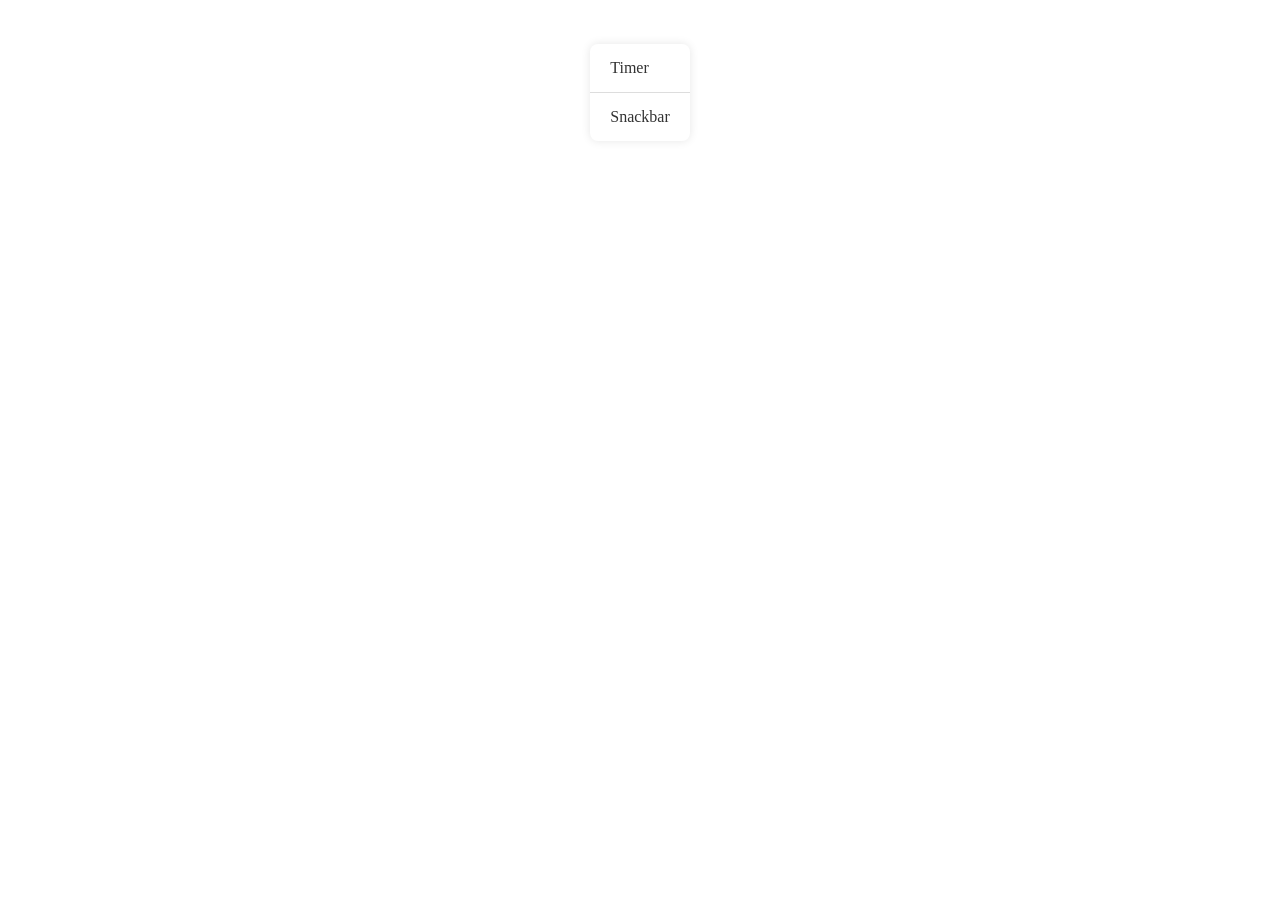
<file: src/index.html>
<!DOCTYPE html>
<html lang="en">
  <head>
    <meta charset="UTF-8" />
    <meta name="viewport" content="width=device-width, initial-scale=1.0" />
    <title>Document</title>
    <link rel="stylesheet" href="./css/styles.css" />
  </head>
  <body>
    <ul>
      <li><a href="./1-timer.html">Timer</a></li>
      <li><a href="./2-snackbar.html">Snackbar</a></li>
    </ul>
  </body>
</html>
</file>
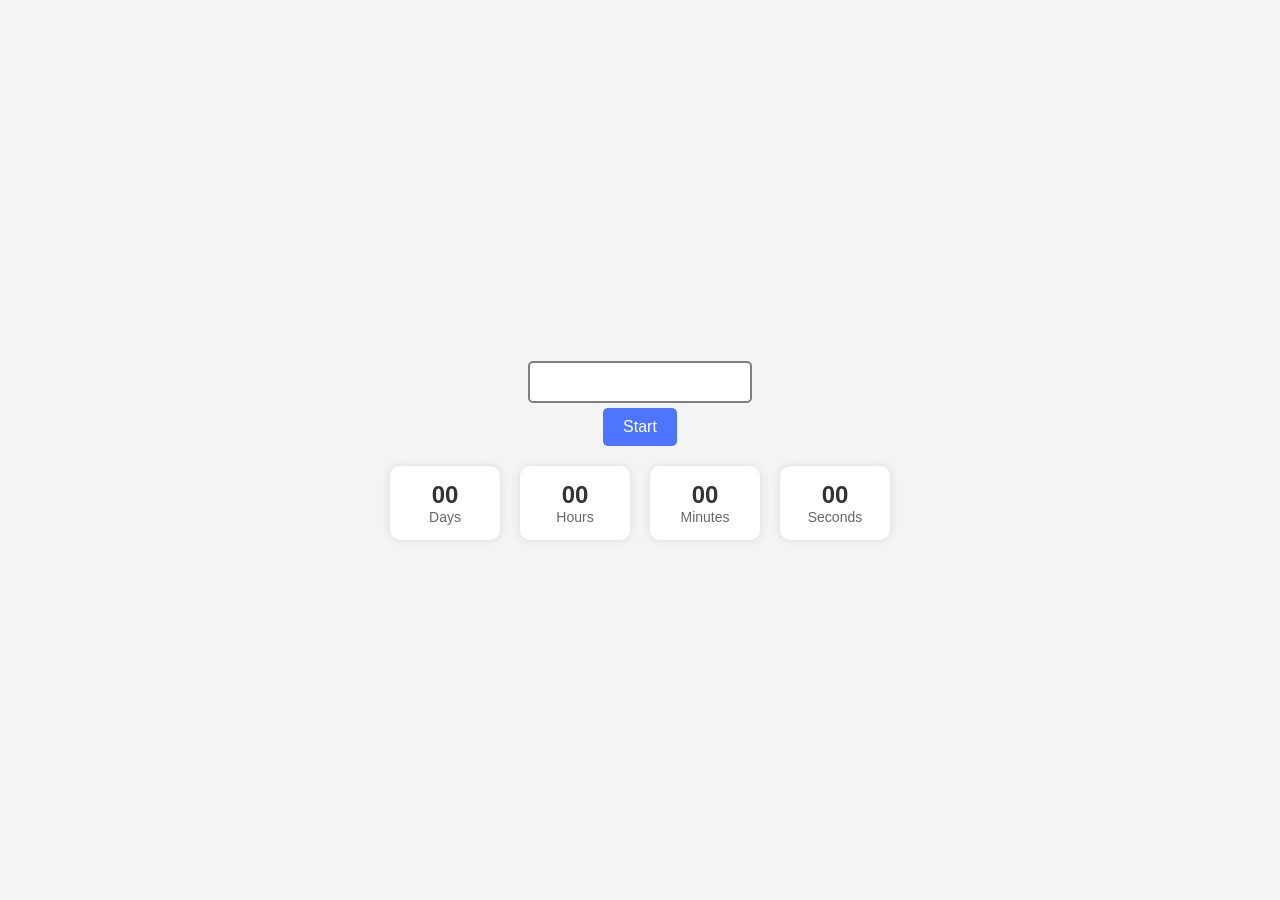
<file: src/1-timer.html>
<!DOCTYPE html>
<html lang="en">
  <head>
    <meta charset="UTF-8" />
    <meta name="viewport" content="width=device-width, initial-scale=1.0" />
    <title>Document</title>
    <link rel="stylesheet" href="./css/1-timer.css" />
  </head>
  <body>
    <input type="text" id="datetime-picker" />
    <button type="button" data-start>Start</button>

    <div class="timer">
      <div class="field">
        <span class="value" data-days>00</span>
        <span class="label">Days</span>
      </div>
      <div class="field">
        <span class="value" data-hours>00</span>
        <span class="label">Hours</span>
      </div>
      <div class="field">
        <span class="value" data-minutes>00</span>
        <span class="label">Minutes</span>
      </div>
      <div class="field">
        <span class="value" data-seconds>00</span>
        <span class="label">Seconds</span>
      </div>
    </div>

    <script type="module" src="./js/1-timer.js"></script>
  </body>
</html>
</file>
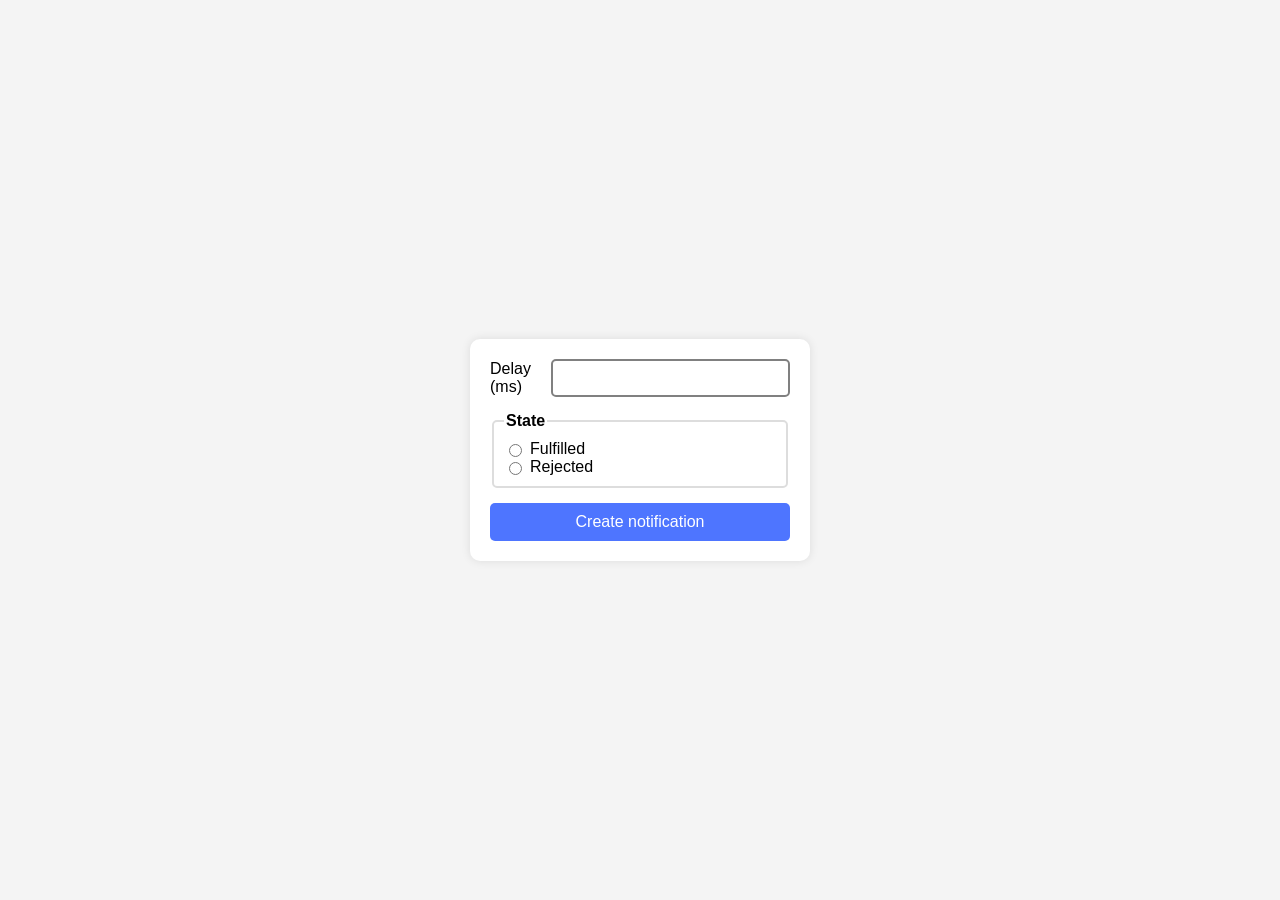
<file: src/2-snackbar.html>
<!DOCTYPE html>
<html lang="en">
  <head>
    <meta charset="UTF-8" />
    <meta name="viewport" content="width=device-width, initial-scale=1.0" />
    <title>Document</title>
    <link rel="stylesheet" href="./css/2-snackbar.css" />
  </head>
  <body>
    <form class="form">
      <label>
        Delay (ms)
        <input type="number" name="delay" required />
      </label>

      <fieldset>
        <legend>State</legend>
        <label>
          <input type="radio" name="state" value="fulfilled" required />
          Fulfilled
        </label>
        <label>
          <input type="radio" name="state" value="rejected" required />
          Rejected
        </label>
      </fieldset>

      <button type="submit">Create notification</button>
    </form>

    <script type="module" src="./js/2-snackbar.js"></script>
  </body>
</html>
</file>
<file: src/css/styles.css>
body {
  padding: 20px;
  display: flex;
  justify-content: center;
  align-items: center;
}

ul {
  list-style: none;
  padding: 0;
  border-radius: 8px;
  box-shadow: 0 0 10px rgba(0, 0, 0, 0.1);
}

li {
  border-bottom: 1px solid #ddd;
}

li:last-child {
  border-bottom: none;
}

a {
  display: block;
  text-decoration: none;
  color: #333;
  padding: 15px 20px;
  transition: background 0.3s, color 0.3s;
}

a:hover,
a:focus {
  background: #4e75ff;
  color: #fff;
}
</file>
<file: src/css/1-timer.css>
body {
  font-family: Arial, sans-serif;
  background-color: #f4f4f4;
  display: flex;
  flex-direction: column;
  align-items: center;
  justify-content: center;
  height: 100vh;
  margin: 0;
}

#datetime-picker {
  padding: 10px;
  font-size: 16px;
  border: 2px solid #808080;
  color: #2e2f42;
  border-radius: 5px;
  outline: none;
  transition: border-color 0.3s, box-shadow 0.3s;
}

#datetime-picker:hover {
  border-color: #000000;
}

#datetime-picker:focus {
  border-color: #4e75ff;
}

#datetime-picker:disabled {
  background-color: #eee;
  border-color: #808080;
  color: #666;
  cursor: not-allowed;
}

button[data-start] {
  padding: 10px 20px;
  margin-top: 5px;
  font-size: 16px;
  color: #fff;
  background-color: #4e75ff;
  border: none;
  border-radius: 5px;
  cursor: pointer;
  transition: background 0.3s, transform 0.1s;
}

button[data-start]:hover {
  background-color: #6c8cff;
}

button[data-start]:disabled {
  background-color: #cfcfcf;
  color: #989898;
  cursor: not-allowed;
  transform: none;
}

.timer {
  display: flex;
  gap: 20px;
  margin-top: 20px;
}

.field {
  display: flex;
  flex-direction: column;
  align-items: center;
  background: #fff;
  padding: 15px;
  border-radius: 10px;
  box-shadow: 0 0 10px rgba(0, 0, 0, 0.1);
  min-width: 80px;
}

.value {
  font-size: 24px;
  font-weight: bold;
  color: #333;
}

.label {
  font-size: 14px;
  color: #666;
}
</file>
<file: src/css/2-snackbar.css>
body {
  font-family: Arial, sans-serif;
  background-color: #f4f4f4;
  display: flex;
  justify-content: center;
  align-items: center;
  height: 100vh;
  margin: 0;
}

.form {
  background: #fff;
  padding: 20px;
  border-radius: 10px;
  box-shadow: 0 0 10px rgba(0, 0, 0, 0.1);
  display: flex;
  flex-direction: column;
  gap: 15px;
  width: 300px;
}

input[type='number'] {
  width: 100%;
  padding: 8px;
  font-size: 16px;
  border: 2px solid #808080;
  border-radius: 5px;
  outline: none;
  transition: border-color 0.3s, box-shadow 0.3s;
}

input[type='number']:hover {
  border-color: #000000;
}

input[type='number']:focus {
  border-color: #4e75ff;
}

fieldset {
  border: 2px solid #ddd;
  border-radius: 5px;
  padding: 10px;
}

legend {
  font-weight: bold;
}

label {
  display: flex;
  align-items: center;
  gap: 5px;
}

button {
  padding: 10px;
  font-size: 16px;
  color: #fff;
  background-color: #4e75ff;
  border: none;
  border-radius: 5px;
  cursor: pointer;
  transition: background 0.3s, transform 0.1s;
}

button:hover {
  background-color: #6c8cff;
}
</file>
